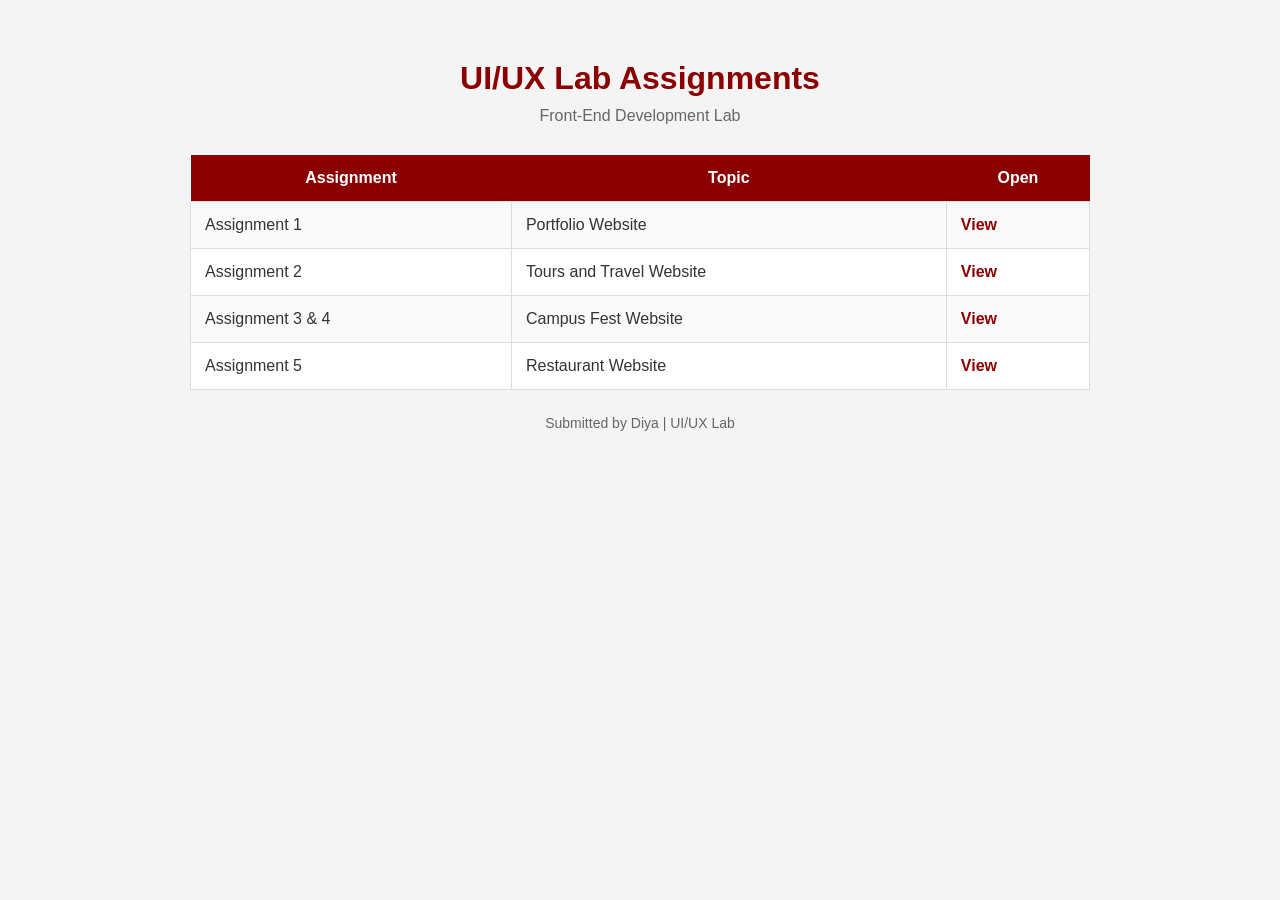
<file: index.html>
<!DOCTYPE html>
<html lang="en">
<head>
    <meta charset="UTF-8">
    <meta name="viewport" content="width=device-width, initial-scale=1.0">
    <title>UI/UX Lab</title>
    <link rel="stylesheet" href="styles.css">
</head>
<body>

    <div class="container">

        <h1>UI/UX Lab Assignments</h1>
        <p class="subtitle">Front-End Development Lab</p>

        <table>
            <tr>
                <th>Assignment</th>
                <th>Topic</th>
                <th>Open</th>
            </tr>

            <tr>
                <td>Assignment 1</td>
                <td>Portfolio Website</td>
                <td><a href="./assignment1/" target="_blank">View</a></td>
            </tr>

            <tr>
                <td>Assignment 2</td>
                <td>Tours and Travel Website</td>
                <td><a href="./assignment2/" target="_blank">View</a></td>
            </tr>

            <tr>
                <td>Assignment 3 & 4</td>
                <td>Campus Fest Website</td>
                <td><a href="./assignment3/" target="_blank">View</a></td>
            </tr>

            <tr>
                <td>Assignment 5</td>
                <td>Restaurant Website</td>
                <td><a href="./assignment5/" target="_blank">View</a></td>
            </tr>

        </table>

        <footer>
            <p>Submitted by Diya | UI/UX Lab</p>
        </footer>

    </div>

</body>
</html>
</file>
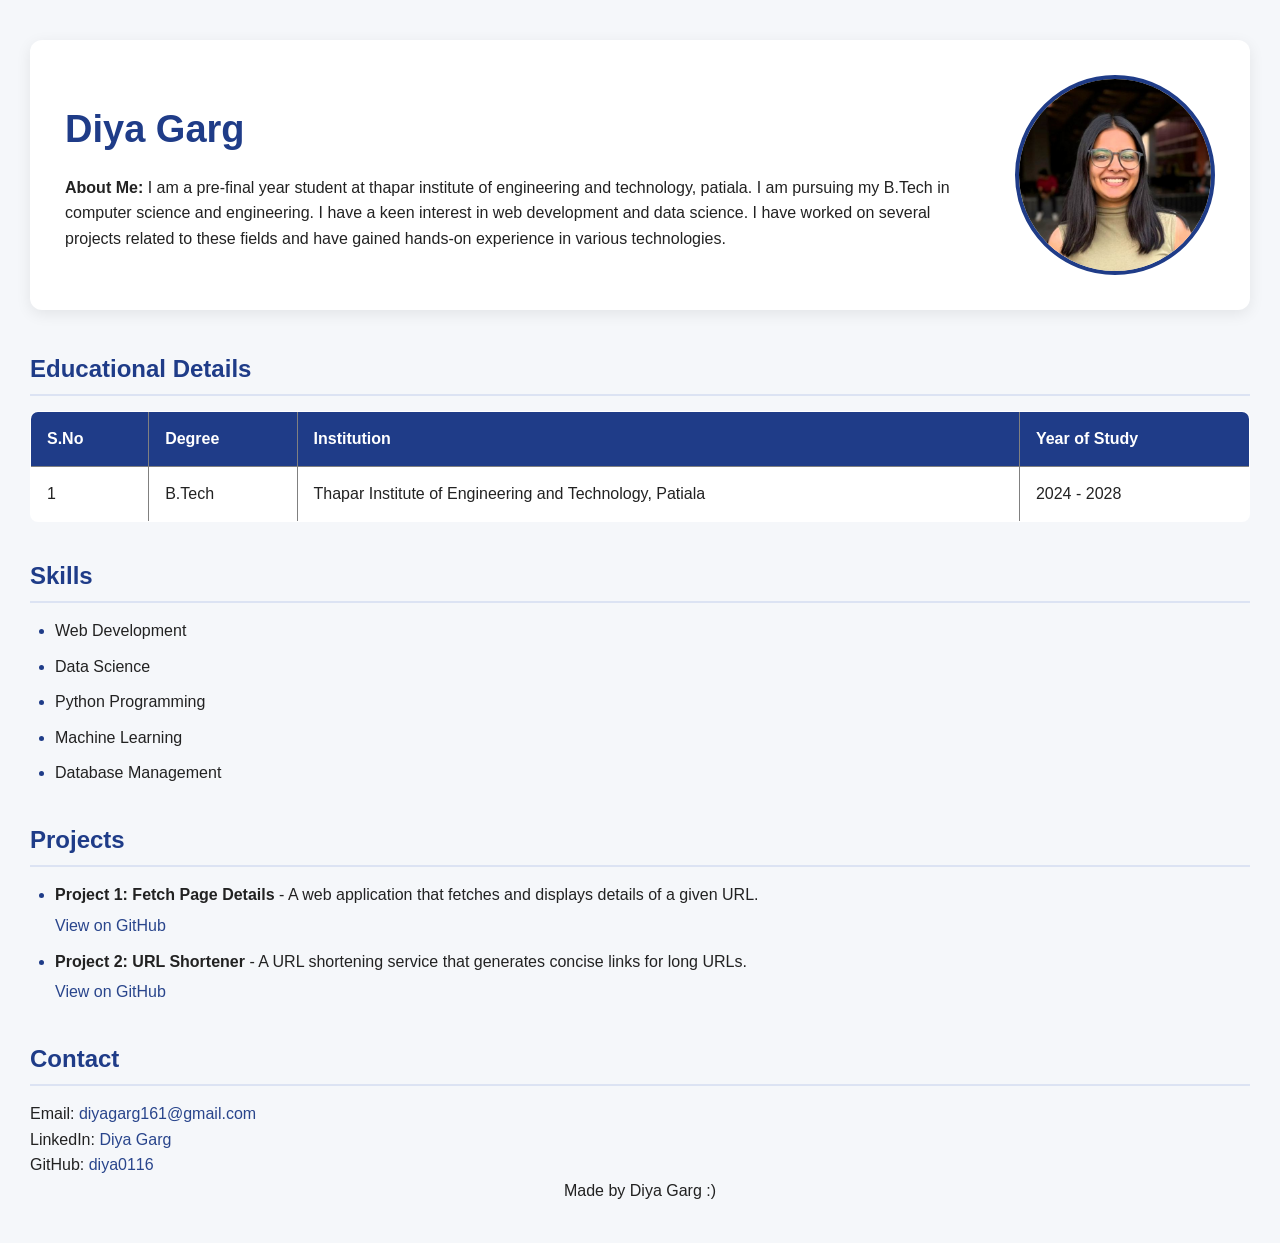
<file: assignment1/index.html>
<!DOCTYPE html>
<html lang="en">

<head>
    <meta charset="UTF-8">
    <meta name="viewport" content="width=device-width, initial-scale=1.0">
    <title>Portfolio Page</title>

    <link rel="stylesheet" href="styles.css">

</head>

<body>

    <div class="Intro-section">
        <div class="About">
            <p class="Name">
                Diya Garg
            </p>
            <p>
                <b>About Me:</b> I am a pre-final year student at thapar institute of engineering and technology, patiala. I am
                pursuing my B.Tech in computer science and engineering. I have a keen interest in web development and
                data science. I have worked on several projects related to these fields and have gained hands-on
                experience in various technologies.
            </p>
        </div>
        <img src="meee.jpg" alt="My Image" height="200" class="Profile-Image">
    </div>

    <!-- table with education details -> s.no, degree, institution, year -->
    <h3>Educational Details</h3>
    <table border="1" class="education-table">
        <thead>
            <tr>
                <th>S.No</th>
                <th>Degree</th>
                <th>Institution</th>
                <th>Year of Study</th>
            </tr>
        </thead>
        <tbody>
            <tr>
                <td>1</td>
                <td>B.Tech</td>
                <td>Thapar Institute of Engineering and Technology, Patiala</td>
                <td>2024 - 2028</td>
            </tr>
        </tbody>
    </table>

    <!-- Skills (List with styled bullets/icons)· -->

    <h3>Skills</h3>
    <ul>
        <li>Web Development</li>
        <li>Data Science</li>
        <li>Python Programming</li>
        <li>Machine Learning</li>
        <li>Database Management</li>
    </ul>

    <!-- Projects (Text + link) -->
    <h3>Projects</h3>
    <ul>
        <li>
            <p>
                <b>Project 1: Fetch Page Details</b> - A web application that fetches and displays details of a given
                URL.
            </p>
            <a href="https://github.com/diya0116/page-pulse">View on GitHub</a>
        </li>
        <li>
            <p>
                <b>Project 2: URL Shortener</b> - A URL shortening service that generates concise links for long URLs.
            </p>
            <a href="https://github.com/diya0116/url-shortner">View on GitHub</a>
        </li>
    </ul>

    <!-- Contact (Email, social media links) -->
    <h3>Contact</h3>
    <p>Email: <a href="mailto:diyagarg161@gmail.com">diyagarg161@gmail.com</a></p>
    <p>LinkedIn: <a href="https://www.linkedin.com/in/diyagarg16/">Diya Garg</a></p>
    <p>GitHub: <a href="https://github.com/diya0116/">diya0116</a></p>

    <!-- “Made by [Your Name]” -->
    <div class="footer">
        <p>Made by Diya Garg :)</p>
    </div>

</body>

</html>
</file>
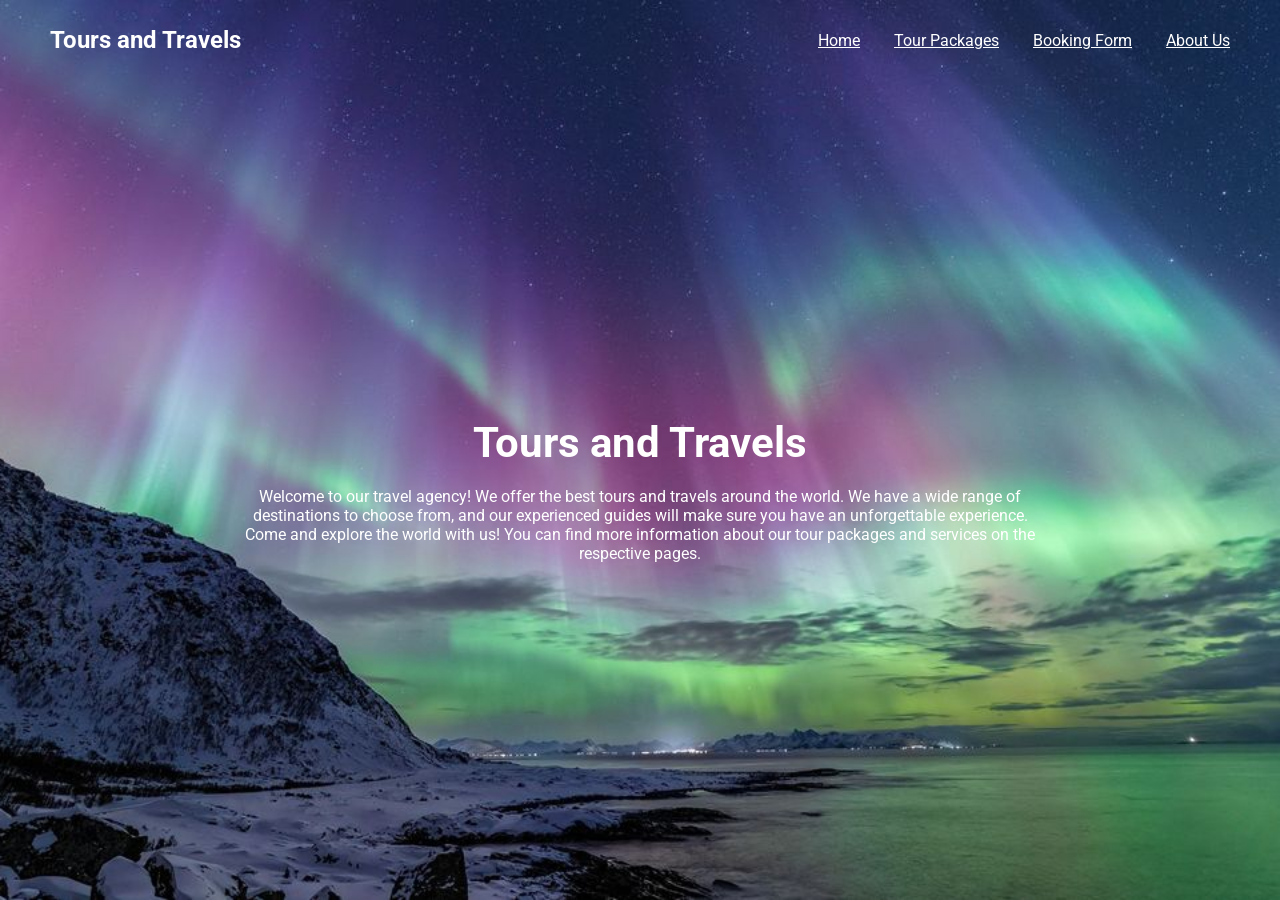
<file: assignment2/index.html>
<!DOCTYPE html>
<html lang="en">

<head>
    <meta charset="UTF-8">
    <meta name="viewport" content="width=device-width, initial-scale=1.0">
    <title>Travel Agency</title>

    <link rel="preconnect" href="https://fonts.googleapis.com">
    <link rel="preconnect" href="https://fonts.gstatic.com" crossorigin>
    <link href="https://fonts.googleapis.com/css2?family=Roboto:ital,wght@0,100..900;1,100..900&display=swap"
        rel="stylesheet">
    <link rel="stylesheet" href="styles.css">


</head>

<body>

    <nav>
        <h2>Tours and Travels</h2>
        <div>
            <a href="index.html">Home</a>
            <a href="tour-packages.html">Tour Packages</a>
            <a href="form.html">Booking Form</a>
            <a href="about-us.html">About Us</a>
        </div>
    </nav>

    <main class="home-page">
        <h1 class="home-page-title">
            Tours and Travels
        </h1>
        <p class="home-page-description">
            Welcome to our travel agency! We offer the best tours and travels around the world.
            We have a wide range of destinations to choose from, and our experienced guides will
            make sure you have an unforgettable experience. Come and explore the world with us! You can
            find more information about our tour packages and services on the respective pages.
        </p>
    </main>
</body>

</html>
</file>
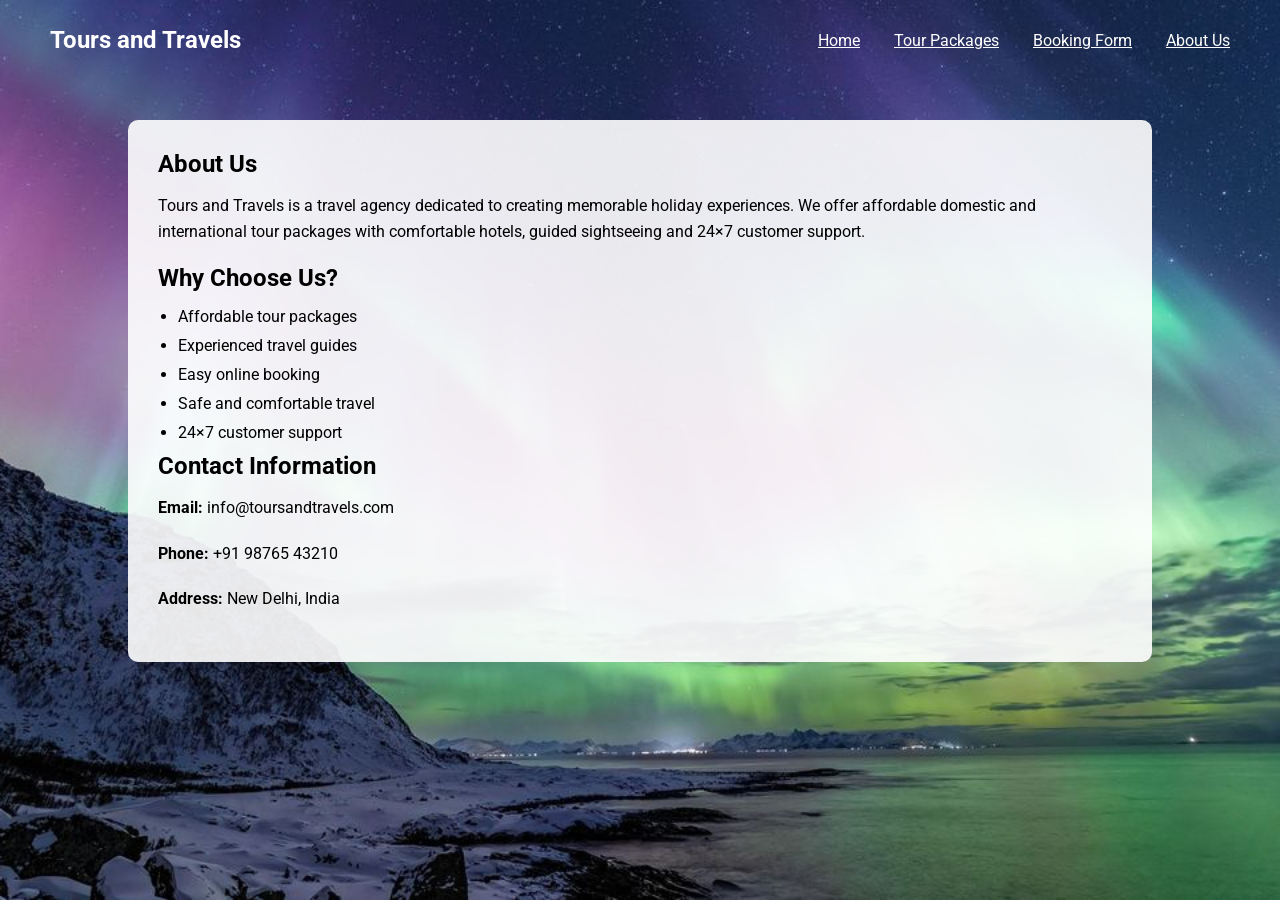
<file: assignment2/about-us.html>
<!DOCTYPE html>
<html lang="en">
<head>
    <meta charset="UTF-8">
    <meta name="viewport" content="width=device-width, initial-scale=1.0">
    <title>About Us</title>

    <link rel="preconnect" href="https://fonts.googleapis.com">
    <link rel="preconnect" href="https://fonts.gstatic.com" crossorigin>
    <link href="https://fonts.googleapis.com/css2?family=Roboto:wght@300;400;700&display=swap" rel="stylesheet">
    <link rel="stylesheet" href="styles.css">
</head>
<body>

    <nav>
        <h2>Tours and Travels</h2>
        <div>
            <a href="index.html">Home</a>
            <a href="tour-packages.html">Tour Packages</a>
            <a href="form.html">Booking Form</a>
            <a href="about-us.html">About Us</a>
        </div>
    </nav>

    <section class="page-content">

        <h1>About Us</h1>

        <p>
            Tours and Travels is a travel agency dedicated to creating memorable
            holiday experiences. We offer affordable domestic and international
            tour packages with comfortable hotels, guided sightseeing and 24×7
            customer support.
        </p>

        <h2>Why Choose Us?</h2>

        <ul class="travel-list">
            <li>Affordable tour packages</li>
            <li>Experienced travel guides</li>
            <li>Easy online booking</li>
            <li>Safe and comfortable travel</li>
            <li>24×7 customer support</li>
        </ul>

        <h2>Contact Information</h2>

        <p><strong>Email:</strong> info@toursandtravels.com</p>
        <p><strong>Phone:</strong> +91 98765 43210</p>
        <p><strong>Address:</strong> New Delhi, India</p>

    </section>

</body>
</html>
</file>
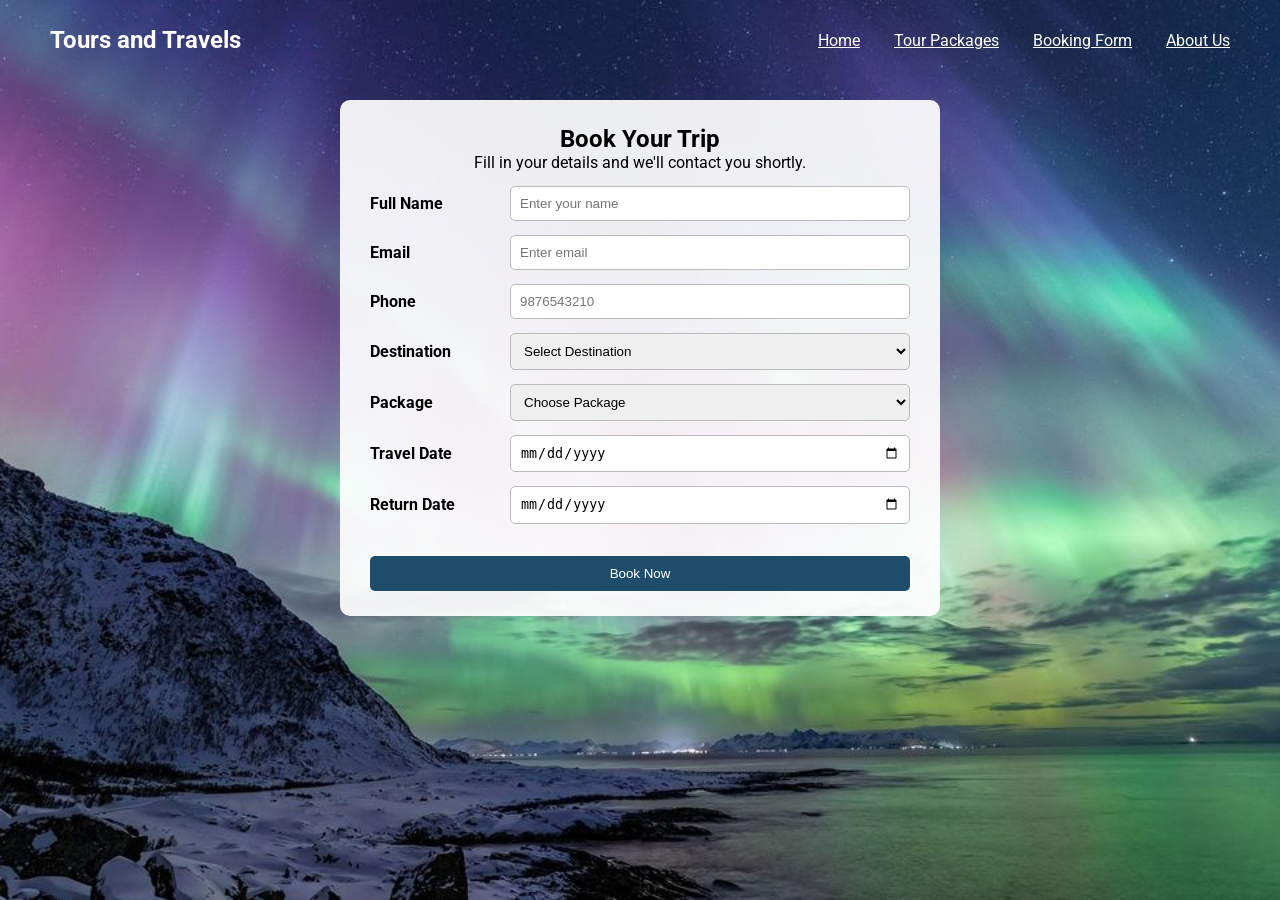
<file: assignment2/form.html>
<!DOCTYPE html>
<html lang="en">

<head>
    <meta charset="UTF-8">
    <meta name="viewport" content="width=device-width, initial-scale=1.0">
    <title>Booking Form</title>

    <link rel="preconnect" href="https://fonts.googleapis.com">
    <link rel="preconnect" href="https://fonts.gstatic.com" crossorigin>
    <link href="https://fonts.googleapis.com/css2?family=Roboto:wght@300;400;700&display=swap" rel="stylesheet">
    <link rel="stylesheet" href="styles.css">
</head>

<body>

    <nav>
        <h2>Tours and Travels</h2>
        <div>
            <a href="index.html">Home</a>
            <a href="tour-packages.html">Tour Packages</a>
            <a href="form.html">Booking Form</a>
            <a href="about-us.html">About Us</a>
        </div>
    </nav>

    <section class="form-section">

        <div class="form-box">
            <h1>Book Your Trip</h1>
            <p>Fill in your details and we'll contact you shortly.</p>

            <form>

                <div class="form-row">
                    <label>Full Name</label>
                    <input type="text" placeholder="Enter your name" required>
                </div>

                <div class="form-row">
                    <label>Email</label>
                    <input type="email" placeholder="Enter email" required>
                </div>

                <div class="form-row">
                    <label>Phone</label>
                    <input type="tel" placeholder="9876543210" required>
                </div>

                <div class="form-row">
                    <label for="destination">Destination</label>
                    <select id="destination" required>
                        <option>Select Destination</option>
                        <option>Paris</option>
                        <option>Dubai</option>
                        <option>Tokyo</option>
                        <option>Switzerland</option>
                    </select>
                </div>

                <div class="form-row">
                    <label for="package">Package</label>
                    <select id="package" required>
                        <option>Choose Package</option>
                        <option>Silver</option>
                        <option>Gold</option>
                        <option>Platinum</option>
                    </select>
                </div>

                <div class="form-row">
                    <label for="travel-date">Travel Date</label>
                    <input id="travel-date" type="date" title="Select your travel date" required>
                </div>

                <div class="form-row">
                    <label for="return-date">Return Date</label>
                    <input id="return-date" type="date" title="Select your return date" required>
                </div>

                <input type="submit" value="Book Now">

            </form>
        </div>

    </section>

</body>

</html>
</file>
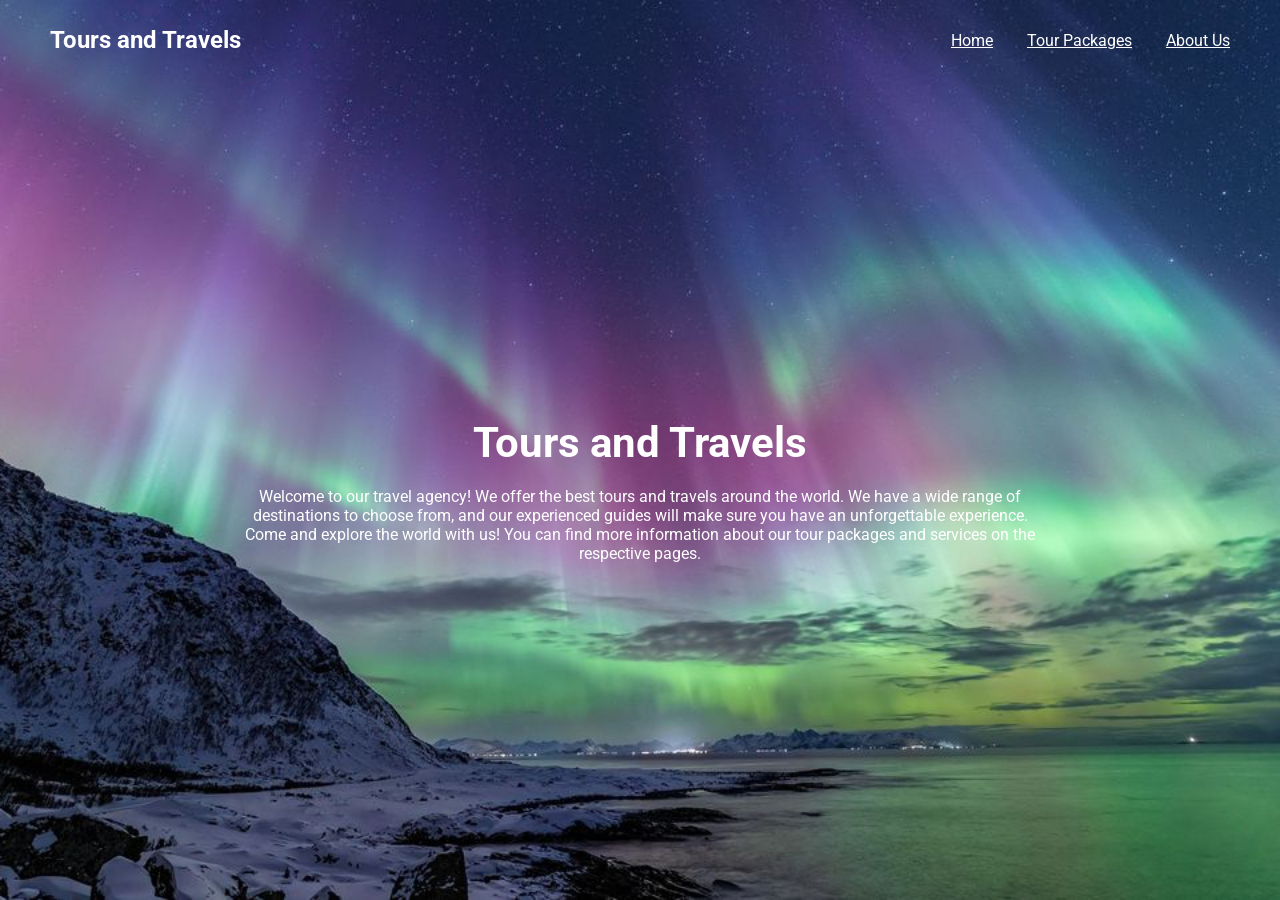
<file: assignment2/home-page.html>
<!DOCTYPE html>
<html lang="en">
<head>
    <meta charset="UTF-8">
    <meta name="viewport" content="width=device-width, initial-scale=1.0">
    <title>Travel Agency</title>

    <link rel="preconnect" href="https://fonts.googleapis.com">
    <link rel="preconnect" href="https://fonts.gstatic.com" crossorigin>
    <link href="https://fonts.googleapis.com/css2?family=Roboto:ital,wght@0,100..900;1,100..900&display=swap" rel="stylesheet">
    <link rel="stylesheet" href="styles.css">


</head>
<body>

    <nav>
        <h2>Tours and Travels</h2>
        <div>
            <a href="home-page.html">Home</a>
            <a href="tour-packages.html">Tour Packages</a>
            <a href="about-us.html">About Us</a>
        </div>
    </nav>

    <main class="home-page">
        <h1 class="home-page-title">
            Tours and Travels
        </h1>
        <p class="home-page-description">
            Welcome to our travel agency! We offer the best tours and travels around the world. 
            We have a wide range of destinations to choose from, and our experienced guides will 
            make sure you have an unforgettable experience. Come and explore the world with us! You can 
            find more information about our tour packages and services on the respective pages.
        </p>
    </main>
</body>
</html>
</file>
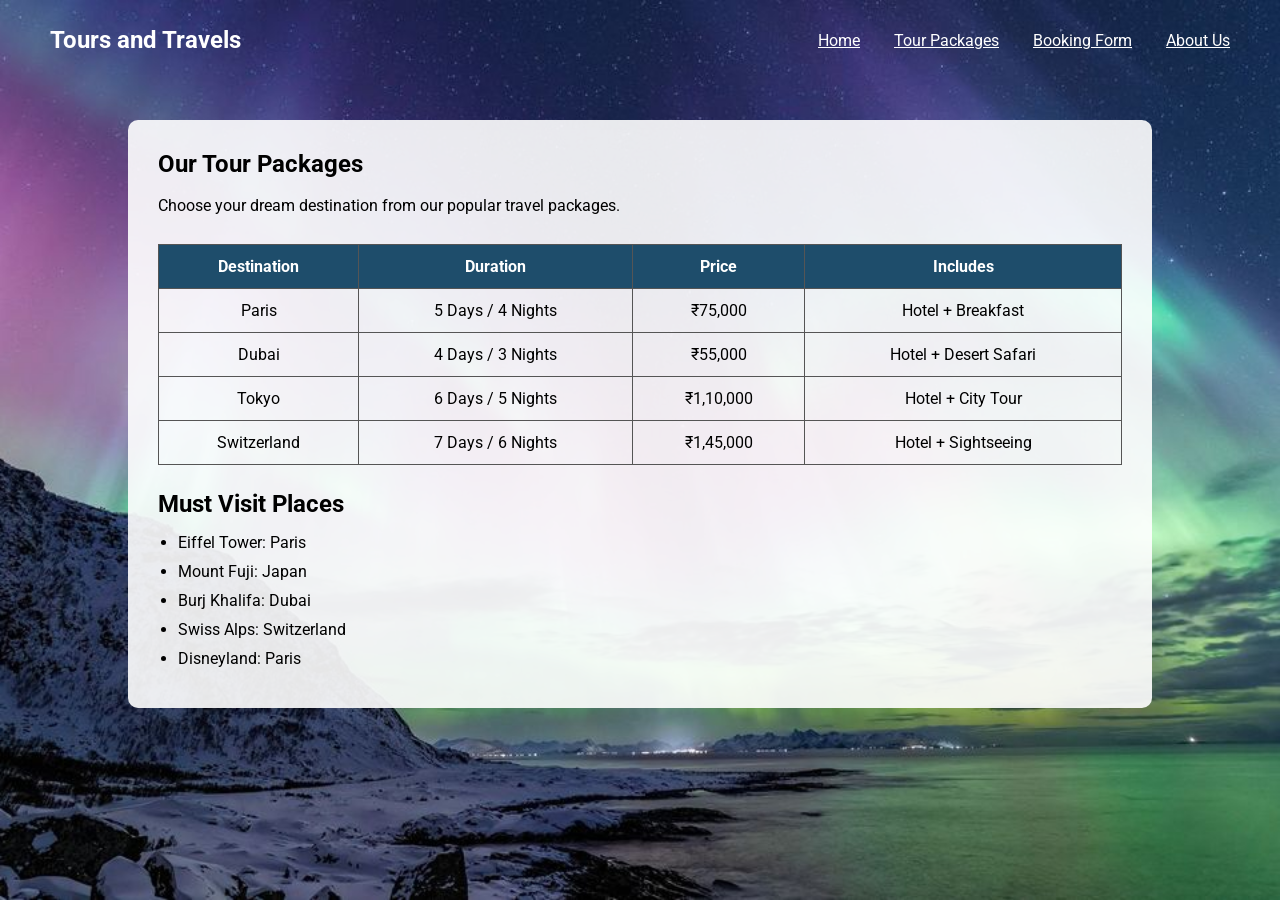
<file: assignment2/tour-packages.html>
<!DOCTYPE html>
<html lang="en">
<head>
    <meta charset="UTF-8">
    <meta name="viewport" content="width=device-width, initial-scale=1.0">
    <title>Tour Packages</title>

    <link rel="preconnect" href="https://fonts.googleapis.com">
    <link rel="preconnect" href="https://fonts.gstatic.com" crossorigin>
    <link href="https://fonts.googleapis.com/css2?family=Roboto:wght@300;400;700&display=swap" rel="stylesheet">
    <link rel="stylesheet" href="styles.css">
</head>
<body>

    <nav>
        <h2>Tours and Travels</h2>
        <div>
            <a href="index.html">Home</a>
            <a href="tour-packages.html">Tour Packages</a>
            <a href="form.html">Booking Form</a>
            <a href="about-us.html">About Us</a>
        </div>
    </nav>

    <section class="page-content">
        <h1>Our Tour Packages</h1>
        <p>Choose your dream destination from our popular travel packages.</p>

        <table class="package-table">
            <tr>
                <th>Destination</th>
                <th>Duration</th>
                <th>Price</th>
                <th>Includes</th>
            </tr>

            <tr>
                <td>Paris</td>
                <td>5 Days / 4 Nights</td>
                <td>₹75,000</td>
                <td>Hotel + Breakfast</td>
            </tr>

            <tr>
                <td>Dubai</td>
                <td>4 Days / 3 Nights</td>
                <td>₹55,000</td>
                <td>Hotel + Desert Safari</td>
            </tr>

            <tr>
                <td>Tokyo</td>
                <td>6 Days / 5 Nights</td>
                <td>₹1,10,000</td>
                <td>Hotel + City Tour</td>
            </tr>

            <tr>
                <td>Switzerland</td>
                <td>7 Days / 6 Nights</td>
                <td>₹1,45,000</td>
                <td>Hotel + Sightseeing</td>
            </tr>
        </table>

        <h2>Must Visit Places</h2>

        <ul class="travel-list">
            <li>Eiffel Tower: Paris</li>
            <li>Mount Fuji: Japan</li>
            <li>Burj Khalifa: Dubai</li>
            <li>Swiss Alps: Switzerland</li>
            <li>Disneyland: Paris</li>
        </ul>

    </section>

</body>
</html>
</file>
<file: styles.css>
*{
    margin:0;
    padding:0;
    box-sizing:border-box;
    font-family:Arial, Helvetica, sans-serif;
}

body{
    background:#f4f4f4;
    color:#333;
}

.container{
    width:80%;
    max-width:900px;
    margin:60px auto;
}

h1{
    text-align:center;
    color:#8B0000;
    margin-bottom:10px;
}

.subtitle{
    text-align:center;
    color:#666;
    margin-bottom:30px;
}

table{
    width:100%;
    border-collapse:collapse;
    background:white;
}

th{
    background:#8B0000;
    color:white;
    padding:14px;
}

td{
    padding:14px;
    border:1px solid #ddd;
}

tr:nth-child(even){
    background:#fafafa;
}

tr:hover{
    background:#f8eaea;
}

a{
    text-decoration:none;
    color:#8B0000;
    font-weight:bold;
}

footer{
    text-align:center;
    margin-top:25px;
    color:#666;
    font-size:14px;
}
</file>
<file: assignment1/styles.css>
/* *, *::before, *::after {
    box-sizing: border-box;
    margin: 0;
    padding: 0;
}

html {
    font-size: 16px;
    scroll-behavior: smooth;
}

body {
    font-family: 'Cascadia Code', sans-serif;
    line-height: 1.5;
    color: #333333;
    background-color: #ffffff; 
}

.Intro-section{
    display: flex;
    justify-content: space-between;
    align-items: flex-start;
    gap: 40px;
    border: 2px solid black;
    padding: 20px;
}

.name{
    font-size: 44px;
    font-weight: bold;
    margin-bottom: 10px;
}

.About{
    flex: 1;
}

.Profile{
    width: 220px;
    text-align: center;
}

.Profile-Image{
    width: 200px;
    height: 200px;
    object-fit: cover;
} */

/* ---------- General ---------- */

* {
    margin: 0;
    padding: 0;
    box-sizing: border-box;
}

body {
    font-family: 'Cascadia Code', sans-serif;
    background-color: #f5f7fa;
    color: #222;
    line-height: 1.6;

    max-width: 1800px;
    margin: auto;
    padding: 40px 30px;
}


/* ---------- Intro Section ---------- */

.Intro-section {
    display: flex;
    align-items: center;
    justify-content: space-between;
    gap: 50px;

    background-color: white;
    padding: 35px;
    border-radius: 12px;

    margin-bottom: 40px;

    box-shadow: 0 4px 15px rgba(0, 0, 0, 0.08);
}

.About {
    flex: 1;
}

.Name {
    font-size: 38px;
    font-weight: bold;
    margin-bottom: 15px;
    color: #1f3c88;
}

.Profile-Image {
    width: 200px;
    height: 200px;

    object-fit: cover;
    border-radius: 50%;

    border: 4px solid #1f3c88;
}


/* ---------- Headings ---------- */

h3 {
    color: #1f3c88;
    font-size: 24px;

    margin-top: 35px;
    margin-bottom: 15px;

    padding-bottom: 6px;
    border-bottom: 2px solid #dce3f3;
}


/* ---------- Education Table ---------- */

.education-table {
    width: 100%;
    border-collapse: collapse;

    background-color: white;

    border-radius: 8px;
    overflow: hidden;
}

.education-table th,
.education-table td {
    padding: 14px 16px;
    text-align: left;
}

.education-table th {
    background-color: #1f3c88;
    color: white;
}

.education-table tr:hover {
    background-color: #f0f4ff;
}


/* ---------- Skills ---------- */

ul {
    padding-left: 25px;
}

ul li {
    margin: 10px 0;
}

ul li::marker {
    color: #1f3c88;
}


/* ---------- Projects ---------- */

li p {
    margin-bottom: 5px;
}


/* ---------- Links ---------- */

a {
    color: #29458c;
    text-decoration: none;
    font-weight: 500;
}

a:hover {
    color: #5271c4;
    text-decoration: underline;
}


/* ---------- Contact ---------- */

h3 + p {
    margin-top: 5px;
}


/* ---------- Footer ---------- */

body > p:last-child {
    text-align: center;

    margin-top: 50px;
    padding-top: 20px;

    border-top: 1px solid #ddd;

    color: #777;
    font-size: 14px;
}

.footer {
        font-size: 16px;
        text-align: center;
    }


/* ---------- Responsive Design ---------- */

@media (max-width: 700px) {

    body {
        padding: 25px 18px;
    }

    .Intro-section {
        flex-direction: column-reverse;
        text-align: center;
        gap: 25px;
    }

    .Name {
        font-size: 32px;
    }

    .Profile-Image {
        width: 160px;
        height: 160px;
    }

    .education-table {
        font-size: 14px;
    }

    .education-table th,
    .education-table td {
        padding: 10px;
    }

    
}
</file>
<file: assignment2/styles.css>
* {
    margin: 0;
    padding: 0;
    box-sizing: border-box;
}

body {
    font-family: 'Roboto', sans-serif;

    background-image: url("media/home-page-background.jpg");
    background-size: cover;
    background-position: center;
    background-repeat: no-repeat;

    height: 100vh;
}

/* ----------- NAV BAR -------------- */

nav {
    height: 80px;

    display: flex;
    align-items: center;
    justify-content: space-between;

    padding: 0 50px;
}

nav h2 {
    color: white;
}

nav a {
    color: white;
    text-decoration: none;
    margin-left: 30px;
    text-decoration: underline;
}

.home-page {
    height: calc(100vh - 80px);

    display: flex;
    flex-direction: column;
    justify-content: center;
    align-items: center;

    text-align: center;
    color: white;
}

.home-page-title {
    font-size: 42px;
}

.home-page-description {
    margin-top: 20px;
    max-width: 800px;
    font-size: 16px;
}

/* 

.roboto-<uniquifier> {
  font-family: "Roboto", sans-serif;
  font-optical-sizing: auto;
  font-weight: <weight>;
  font-style: normal;
  font-variation-settings:
    "wdth" 100;
}
    
 */

 /* Common Page */

.page-content{
    width: 80%;
    margin: 40px auto;
    background: rgba(255,255,255,0.9);
    padding: 30px;
    border-radius: 10px;
}

.page-content h1,
.page-content h2{
    margin-bottom: 15px;
}

.page-content p{
    margin-bottom: 20px;
    line-height: 1.6;
}

/* Table */

.package-table{
    width: 100%;
    border-collapse: collapse;
    margin: 25px 0;
}

.package-table th,
.package-table td{
    border: 1px solid #555;
    padding: 12px;
    text-align: center;
}

.package-table th{
    background: #1e4d6b;
    color: white;
}

/* Lists */

.travel-list{
    margin-left: 20px;
}

.travel-list li{
    margin: 10px 0;
}

/* Social Links */

.social-links a{
    text-decoration: none;
    color: #1e4d6b;
    font-weight: bold;
}

.social-links a:hover{
    text-decoration: underline;
}

/* Background full screen */
body{
    min-height: 100vh;
    margin: 0;
    font-family: 'Roboto', sans-serif;
    background-image: url("media/home-page-background.jpg");
    background-size: cover;
    background-position: center;
    background-repeat: no-repeat;
}

.form-section{
    display: flex;
    justify-content: center;
    align-items: center;
    padding: 20px 0;
}

.form-box{
    width: 600px;
    background: rgba(255,255,255,0.92);
    padding: 25px 30px;
    border-radius: 10px;
}

.form-box h1,
.form-box p{
    text-align: center;
}

.form-row{
    display: flex;
    align-items: center;
    margin: 14px 0;
}

.form-row label{
    width: 140px;
    font-weight: bold;
}

.form-row input,
.form-row select{
    flex: 1;
    padding: 9px;
    border: 1px solid #bbb;
    border-radius: 5px;
}

.form-box input[type="submit"]{
    width: 100%;
    margin-top: 18px;
    padding: 10px;
    background: #1e4d6b;
    color: white;
    border: none;
    border-radius: 5px;
    cursor: pointer;
}
</file>
